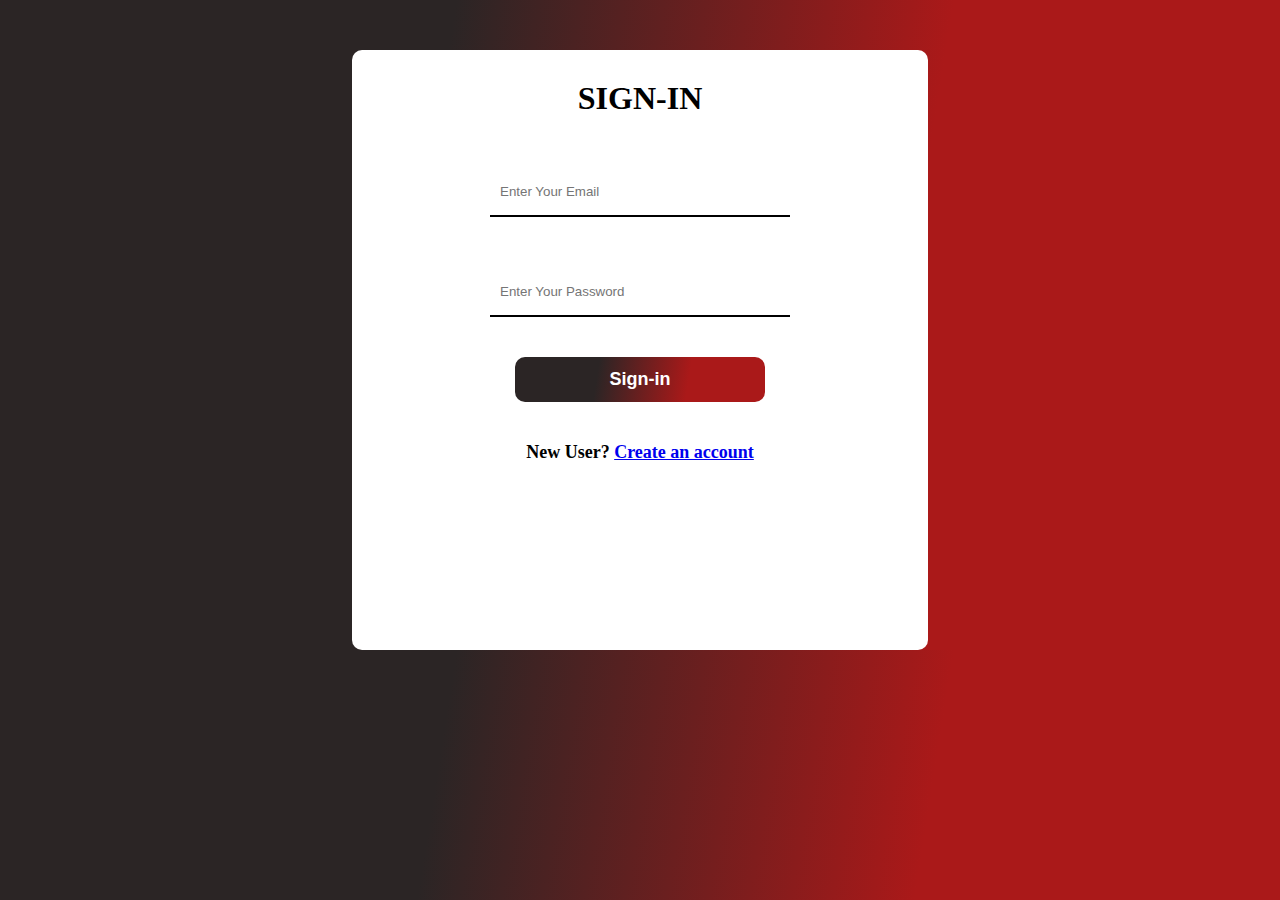
<file: index.html>
<!DOCTYPE html>
<html lang="en">
<head>
    <meta charset="UTF-8">
    <meta name="viewport" content="width=device-width, initial-scale=1.0">
    <link rel="stylesheet" href="https://cdnjs.cloudflare.com/ajax/libs/font-awesome/6.5.2/css/all.min.css" integrity="sha512-SnH5WK+bZxgPHs44uWIX+LLJAJ9/2PkPKZ5QiAj6Ta86w+fsb2TkcmfRyVX3pBnMFcV7oQPJkl9QevSCWr3W6A==" crossorigin="anonymous" referrerpolicy="no-referrer" />
    <link rel="stylesheet" href="style.css">
    <title>Quiz App</title>
</head>
<body>
    <div id="div-login">
        <h1>SIGN-IN</h1>
        <form>
            <h2> <i class="fa-solid fa-user"></i> <input id="email-login" type="email" placeholder="Enter Your Email"></h2>
            <h2> <i class="fa-solid fa-lock"></i> <input id="password-login" type="password" placeholder="Enter Your Password"></h2>
            <button id="but-login">Sign-in</button>
        </form>
        <h4 id="anc-login">New User? <a href="./register.html">Create an account</a></h4>
    </div>

    <script src="./signin.js"></script>

</body>
</html>
</file>
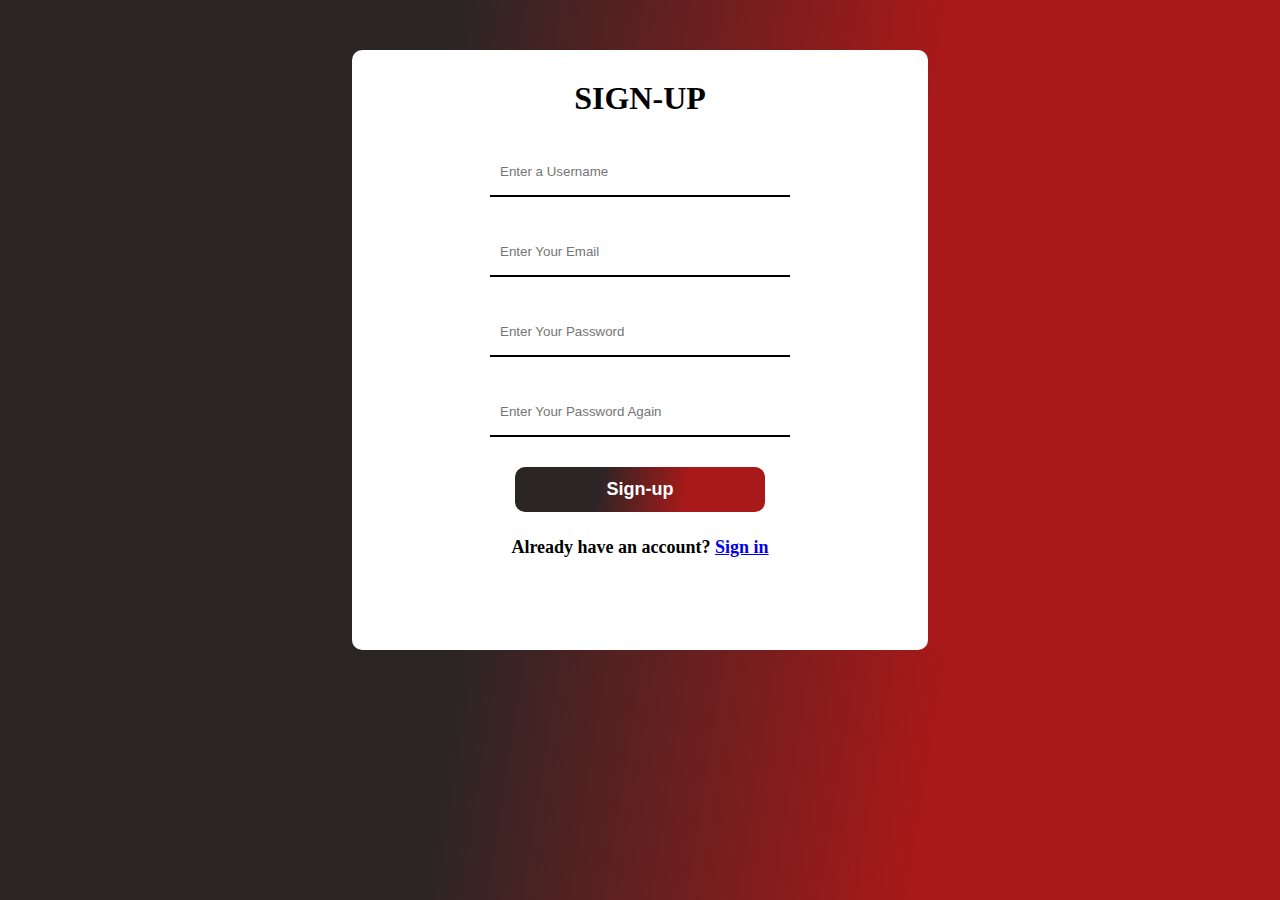
<file: register.html>
<!DOCTYPE html>
<html lang="en">
<head>
    <meta charset="UTF-8">
    <meta name="viewport" content="width=device-width, initial-scale=1.0">
    <link rel="stylesheet" href="https://cdnjs.cloudflare.com/ajax/libs/font-awesome/6.5.2/css/all.min.css" integrity="sha512-SnH5WK+bZxgPHs44uWIX+LLJAJ9/2PkPKZ5QiAj6Ta86w+fsb2TkcmfRyVX3pBnMFcV7oQPJkl9QevSCWr3W6A==" crossorigin="anonymous" referrerpolicy="no-referrer" />
    <link rel="stylesheet" href="style.css">
    <title>Quiz App</title>
</head>
<body>
   <div id="div-login">
    <h1>SIGN-UP</h1>
    <form>
        <h2> <i class="fa-solid fa-user"></i> <input id="register-user" type="text" placeholder="Enter a Username"></h2>
        <h2> <i class="fa-solid fa-envelope"></i> <input id="register-email" type="email" placeholder="Enter Your Email"></h2>
        <h2> <i class="fa-solid fa-lock"></i> <input id="register-password" type="password" placeholder="Enter Your Password"></h2>
        <h2> <i class="fa-solid fa-lock"></i> <input id="register-again-password" type="password" placeholder="Enter Your Password Again"></h2>
        <button id="register-btn">Sign-up</button>
    </form>
    <h4 id="anc-register">Already have an account? <a href="./index.html">Sign in</a></h4>
   </div>
    

   <script src="./register.js"></script>
</body>
</html>
</file>
<file: style.css>
/* Other stylings area*/
*{
    padding: 0%;
    margin: 0%;
    box-sizing: border-box;
}
body{
    background: rgb(34,169,195);
    background: linear-gradient(99deg, #2b2525 33%, #aa1919 69%);
    color: black;
}
/* Other stylings area*/

/* Sign-in page area */
#div-login{
    background-color: white;
    width: 45%;
    margin: 0 auto;
    text-align: center;
    height: 600px;
    border-radius: 10px;
    margin-top: 50px;
}
h1{
    padding-top: 30px;
}
#email-login{
    outline: none;
    margin-top: 50px;
    width: 300px;
    height: 50px;
    padding: 10px;
    border: transparent;
    border-bottom: 2px solid black;
}

#password-login{
    outline: none;
    margin-top: 50px;
    width: 300px;
    height: 50px;
    padding: 10px;
    border: transparent;
    border-bottom: 2px solid black;
}

#but-login{
    margin-top: 40px;
    width: 250px;
    height: 45px;
    border: transparent;
    border-radius: 10px;
    background: rgb(34,169,195);
    background: linear-gradient(99deg, #2b2525 33%, #aa1919 69%);
    color: white;
    font-weight: bolder;
    font-size: 18px;
    padding: 10px 50px;
}

#anc-login{
    margin-top: 40px;
    font-size: 18px;
    font-weight: bolder;
}
/* Sign-in page area */

/* Responsive stylings */
@media (max-width:850px){
    #div-login{
        width: 90%;
        margin: 0 auto;
        text-align: center;
        height: 600px;
        border-radius: 10px;
        margin-top: 50px;
    }
    h1{
        padding-top: 30px;
    }
    #email-login{
        outline: none;
        margin-top: 50px;
        width: 300px;
        height: 50px;
        padding: 10px;
        border: transparent;
        border-bottom: 2px solid black;
    }
}
@media (max-width:400px){
    #div-login{
        width: 90%;
        margin: 0 auto;
        text-align: center;
        height: 550px;
        border-radius: 10px;
        margin-top: 50px;
    }
    h1{
        padding-top: 30px;
    }
    #email-login{
        outline: none;
        margin-top: 50px;
        width: 250px;
        height: 50px;
        padding: 10px;
        border: transparent;
        border-bottom: 2px solid black;
    }
    #password-login{
        outline: none;
        margin-top: 50px;
        width: 250px;
        height: 50px;
        padding: 10px;
        border: transparent;
        border-bottom: 2px solid black;
    }
    #but-login{
        margin-top: 40px;
        width: 200px;
        height: 45px;
        border: transparent;
        border-radius: 10px;
        background: rgb(34,169,195);
        background: linear-gradient(99deg, #2b2525 33%, #aa1919 69%);
        color: white;
        font-weight: bolder;
        font-size: 18px;
        padding: 10px 50px;
}
}

@media (max-width:356px){
    #div-login{
        width: 90%;
        margin: 0 auto;
        text-align: center;
        height: 550px;
        border-radius: 10px;
        margin-top: 50px;
    }
    h1{
        padding-top: 30px;
    }
    #email-login{
        outline: none;
        margin-top: 50px;
        width: 200px;
        height: 50px;
        padding: 10px;
        border: transparent;
        border-bottom: 2px solid black;
    }
    #password-login{
        outline: none;
        margin-top: 50px;
        width: 200px;
        height: 50px;
        padding: 10px;
        border: transparent;
        border-bottom: 2px solid black;
    }
    #but-login{
        margin-top: 40px;
        width: 200px;
        height: 45px;
        border: transparent;
        border-radius: 10px;
        background: rgb(34,169,195);
        background: linear-gradient(99deg, #2b2525 33%, #aa1919 69%);
        color: white;
        font-weight: bolder;
        font-size: 18px;
        padding: 10px 50px;
}
}
/* Responsive stylings area*/


/* Register page area*/
#register-user{
    outline: none;
    margin-top: 30px;
    width: 300px;
    height: 50px;
    padding: 10px;
    border: transparent;
    border-bottom: 2px solid black;
}

#register-email{
    outline: none;
    margin-top: 30px;
    width: 300px;
    height: 50px;
    padding: 10px;
    border: transparent;
    border-bottom: 2px solid black;
}

#register-password{
    outline: none;
    margin-top: 30px;
    width: 300px;
    height: 50px;
    padding: 10px;
    border: transparent;
    border-bottom: 2px solid black;
}

#register-again-password{
    outline: none;
    margin-top: 30px;
    width: 300px;
    height: 50px;
    padding: 10px;
    border: transparent;
    border-bottom: 2px solid black;
}

#register-btn{
    margin-top: 30px;
    width: 250px;
    height: 45px;
    border: transparent;
    border-radius: 10px;
    background: rgb(34,169,195);
    background: linear-gradient(99deg, #2b2525 33%, #aa1919 69%);
    color: white;
    font-weight: bolder;
    font-size: 18px;
    padding: 10px 50px;
}

#anc-register{
    margin-top: 25px;
    font-size: 18px;
    font-weight: bolder;
}
/* Responsive stylings area*/

/* Responsive stylings area */
@media (max-width:440px){
    #div-register{
        width: 90%;
        margin: 0 auto;
        text-align: center;
        height: 600px;
        border-radius: 10px;
        margin-top: 50px;
    }
    h1{
        padding-top: 30px;
    }
    #register-user{
        outline: none;
        width: 250px;
        height: 50px;
        padding: 10px;
        border: transparent;
        border-bottom: 2px solid black;
    }
    #register-email{
        outline: none;
        width: 250px;
        height: 50px;
        padding: 10px;
        border: transparent;
        border-bottom: 2px solid black;
    }
    #register-password{
        outline: none;
        width: 250px;
        height: 50px;
        padding: 10px;
        border: transparent;
        border-bottom: 2px solid black;
    }
    #register-again-password{
        outline: none;
        width: 250px;
        height: 50px;
        padding: 10px;
        border: transparent;
        border-bottom: 2px solid black;
    }
    #register-btn{
        width: 200px;
        height: 45px;
        border: transparent;
        border-radius: 10px;
        background: rgb(34,169,195);
        background: linear-gradient(99deg, #2b2525 33%, #aa1919 69%);
        color: white;
        font-weight: bolder;
        font-size: 18px;
        padding: 10px 50px;
    }
    #anc-register{
        font-size: 18px;
        font-weight: bolder;
    }
}


@media (max-width:355px){
    #div-register{
        width: 90%;
        margin: 0 auto;
        text-align: center;
        height: 550px;
        border-radius: 10px;
        margin-top: 50px;
    }
    h1{
        padding-top: 30px;
    }
    #register-user{
        outline: none;
        width: 180px;
        height: 50px;
        padding: 10px;
        border: transparent;
        border-bottom: 2px solid black;
    }
    #register-email{
        outline: none;
        width: 180px;
        height: 50px;
        padding: 10px;
        border: transparent;
        border-bottom: 2px solid black;
    }
    #register-password{
        outline: none;
        width: 180px;
        height: 50px;
        padding: 10px;
        border: transparent;
        border-bottom: 2px solid black;
    }
    #register-again-password{
        outline: none;
        width: 180px;
        height: 50px;
        padding: 10px;
        border: transparent;
        border-bottom: 2px solid black;
    }
    #register-btn{
        width: 170px;
        height: 45px;
        border: transparent;
        border-radius: 10px;
        background: rgb(34,169,195);
        background: linear-gradient(99deg, #2b2525 33%, #aa1919 69%);
        color: white;
        font-weight: bolder;
        font-size: 18px;
        padding: 10px 50px;
    }
    #anc-register{
        font-size: 16px;
        font-weight: bolder;
    }
}
/* Responsive stylings area */
</file>
